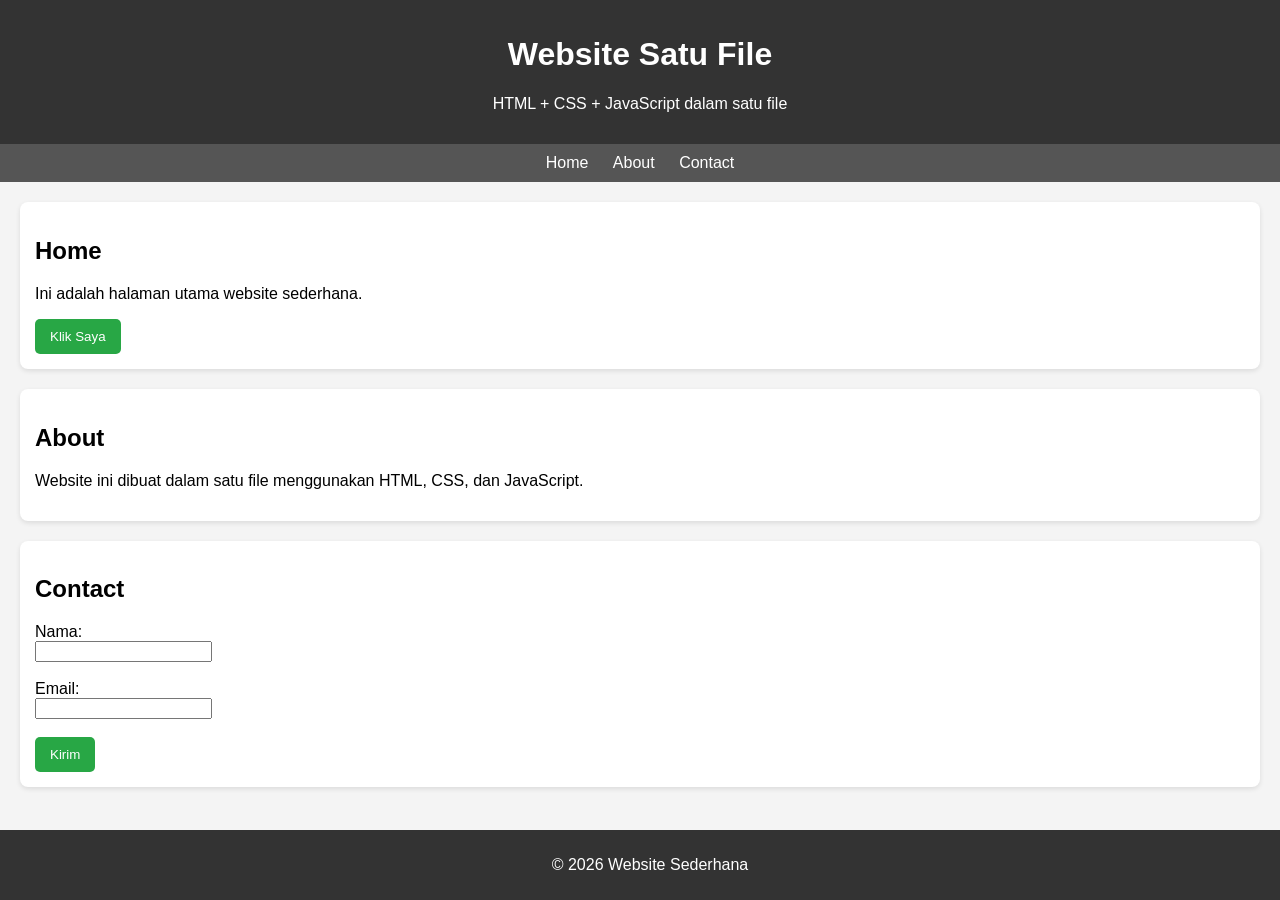
<file: pertemuan1.html>
<!DOCTYPE html> <!-- Penanda bahwa file ini adalah file HTML 5 -->
<html lang="id"> <!-- Pengaturan Bahasa (ID = Indonesia) -->
<head> <!-- Metaddata untuk halaman -->
    <meta charset="UTF-8"> <!-- Pengaturan Karakter -->
    <meta name="viewport" content="width=device-width, initial-scale=1.0"> <!-- Responsif -->
    <title>Website Sederhana</title> <!-- Judul website yang akan ditampilkan pada tab browser -->
    <style> /* Internal CSS */
    /* Mengatur css/gaya pada bagian body */
    body { 
        font-family: Arial, sans-serif;
        margin: 0;
        background: #f4f4f4;
    }
    /* Mengatur css/gaya pada bagian header */
    header {
        background: #333;
        color: white;
        padding: 15px;
        text-align: center;
    }
    /* Mengatur css/gaya pada bagian navigasi */
    nav {
        background: #555;
        padding: 10px;
        text-align: center;
    }
    /* Mengatur css/gaya pada bagian listnavigasi*/
    nav a {
        color: white;
        margin: 0 10px;
        text-decoration: none;
    }
    /* Mengatur css/gaya pada bagian navigasi saat mouse diarahkan di atas list navigasi */
    nav a:hover { 
        text-decoration: underline;
    }
    /* Mengatur css/gaya pada bagian utama */
    main {
        padding: 20px;
    }
    /* Mengatur css/gaya pada bagian section */ 
    section {
        margin-bottom: 20px;
        background: white;
        padding: 15px;
        border-radius: 8px;
        box-shadow: 0 2px 5px rgba(0,0,0,0.1);
    }
    /* Mengatur css/gaya pada bagian footer */ 
    footer {
        background: #333;
        color: white;
        text-align: center;
        padding: 10px;
        position: fixed;
        bottom: 0;
        width: 100%;
    }
    /* Mengatur css/gaya pada bagian button */
    button {
        padding: 10px 15px;
        background: #28a745;
        color: white;
        border: none;
        border-radius: 5px;
        cursor: pointer;
    }
    </style>
</head> <!-- Penutup tag head -->
<body> <!-- Tempat konten atau isi halaman -->

<!-- Header untuk menampilkan judul pada tampilan awal halaman -->
<header>
    <h1>Website Satu File</h1>
    <p>HTML + CSS + JavaScript dalam satu file</p>
</header>

<!-- Navigasi untuk menu home, about, dan contact pada tampilan awal halaman -->
<nav>
    <a href="#home">Home</a>
    <a href="#about">About</a>
    <a href="#contact">Contact</a>
</nav>

<!-- Konten utama (Home) untuk menampilkan konten halaman utama -->
<main>
    <section id="home">
        <h2>Home</h2>
        <p>Ini adalah halaman utama website sederhana.</p>
        <button onclick="tampilkanPesan()">Klik Saya</button>
    </section>

<!-- Konten About untuk menampilkan informasi tentang website-->
    <section id="about">
        <h2>About</h2>
        <p>Website ini dibuat dalam satu file menggunakan HTML, CSS, dan JavaScript.</p>
    </section>

<!-- Konten Contact untuk menampilkan formulir kontak -->
    <section id="contact">
        <h2>Contact</h2>
        <form onsubmit="kirimForm(event)">
        <label>Nama:</label><br>
        <input type="text" id="nama" required><br><br>

        <label>Email:</label><br>
        <input type="email" required><br><br>

        <button type="submit">Kirim</button>
        </form>
    </section>
</main>

<!-- Footer untuk menampilakan informasi hak cipta-->
<footer>
    <p>&copy; 2026 Website Sederhana</p>
</footer>

<!-- Script Javascript untuk menjalankan fungsi interaktif pada website -->
<script>
    // Fungsi untuk menampilkan pesan saat tombol diklik
    function tampilkanPesan() {
        alert("Halo! Ini JavaScript dalam satu file.");
    }

    // Fungsi untuk menangani pengiriman form
    function kirimForm(event) {
        event.preventDefault();
        const nama = document.getElementById("nama").value;
        alert("Terima kasih, " + nama + "! Pesan Anda terkirim.");
    }
</script> <!-- Penutup script javascript -->

</body> <!-- Penutup tag body -->
</html> <!-- Penutup tag html -->
</file>
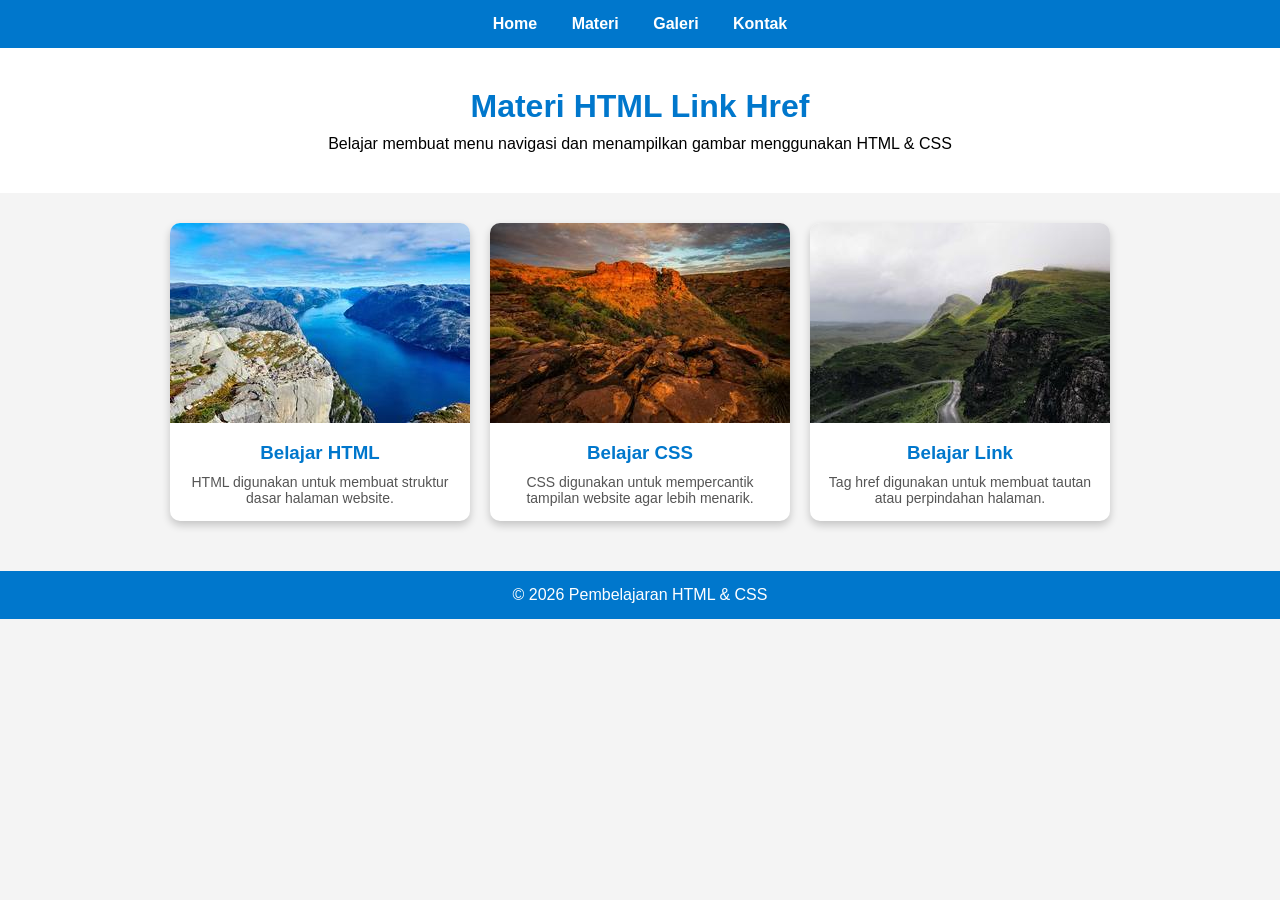
<file: Pertemuan 2/img.html>
<!DOCTYPE html>
<html lang="id">
<head>
    <meta charset="UTF-8" />
    <meta name="viewport" content="width=device-width, initial-scale=1.0"/>
    <title>Materi Link Href</title>
    <style>
        /* untuk mengatur gaya semua elemen */
        *{
            margin: 0; 
            padding: 0;
            box-sizing: border-box;
            font-family: Arial, Helvetica, sans-serif;
        }
        /* untuk mengatur gaya yang ada di dalam body */
        body{
            background-color: #f4f4f4;
        }
        /* untuk mengatur gaya navbar (navigasi/menu) */
        nav{
            background-color: #0077cc;
            padding: 15px;
            text-align: center;
        }
        /* untuk mengatur gaya tautan dalam navbar (tag <a>) */
        nav a{
            color: white;
            text-decoration: none;
            margin: 0 15px;
            font-weight: bold;
            transition: 0.3s;
            cursor: pointer;
        }
        /* untuk mengatur gaya tautan dalam navbar saat dihover (kondisi ketika cursor diarahkan ke tautan) */
        nav a:hover{
            color: yellow;
        }
        /* untuk mengatur gaya header atau judul pada halaman awal (hero)  */
        .header{
            text-align: center;
            padding: 40px 20px;
            background-color: white;
        }
        /* untuk mengatur gaya heading dalam header */
        .header h1{
            color: #0077cc;
            margin-bottom: 10px;
        }
        /* untuk mengatur gaya container semua gambar */
        .container{
            display: flex;
            justify-content: center;
            gap: 20px;
            flex-wrap: wrap;
            padding: 30px;
        }
        /* untuk mengatur gaya kartu gambar */
        .card{
            background-color: white;
            width: 300px;
            border-radius: 10px;
            overflow: hidden;
            box-shadow: 0 4px 8px rgba(0,0,0,0.2);
            transition: 0.3s;
            cursor: pointer;
        }
        /* untuk mengatur gaya kartu gambar saat dihover (kondisi ketika cursor diarahkan ke tautan) */
        .card:hover{
            transform: translateY(-5px);
        }
        /* untuk mengatur gaya gambar (img) pada kartu */
        .card img{
            width: 100%;
            height: 200px;
            object-fit: cover;
        }
        /* untuk mengatur gaya konten dalam kartu */
        .card-content{
            padding: 15px;
            text-align: center;
        }
        /* untuk mengatur gaya heading dalam kartu */
        .card-content h3{
            margin-bottom: 10px;
            color: #0077cc;
        }
        /* untuk mengatur gaya paragraf dalam kartu */
        .card-content p{
            font-size: 14px;
            color: #555;
        }
        /* untuk mengatur gaya footer (hak cipta) */
        footer{
            text-align: center;
            padding: 15px;
            background-color: #0077cc;
            color: white;
            margin-top: 20px;
        }
    </style>
</head>
<body>
    <!-- untuk menampilkan menu navigasi -->
    <nav>
        <a href="#">Home</a>
        <a href="#">Materi</a>
        <a href="#">Galeri</a>
        <a href="#">Kontak</a>
    </nav>

    <!-- untuk menampilkan header -->
    <div class="header">
        <h1>Materi HTML Link Href</h1>
        <p>Belajar membuat menu navigasi dan menampilkan gambar menggunakan HTML & CSS</p>
    </div>

    <!-- untuk menampilkan container gambar -->
    <div class="container">
    <!-- untuk menampilkan kartu gambar ke-1 -->
    <div class="card">
        <img src="1015-300x200.jpg" alt="Gambar 1">
        <div class="card-content">
            <h3>Belajar HTML</h3>
            <p>HTML digunakan untuk membuat struktur dasar halaman website.</p>
        </div>
    </div>
    <!-- untuk menampilkan kartu gambar ke-2 -->
    <div class="card">
        <img src="1016-300x200.jpg" alt="Gambar 2">
        <div class="card-content">
            <h3>Belajar CSS</h3>
            <p>CSS digunakan untuk mempercantik tampilan website agar lebih menarik.</p>
        </div>
    </div>
    <!-- untuk menampilkan kartu gambar ke-3 -->
    <div class="card">
        <img src="1018-300x200.jpg" alt="Gambar 3">
        <div class="card-content">
            <h3>Belajar Link</h3>
            <p>Tag href digunakan untuk membuat tautan atau perpindahan halaman.</p>
        </div>
        </div>
    </div>

    <!-- untuk menampilkan footer (hak cipta) -->
    <footer>
        <p>© 2026 Pembelajaran HTML & CSS</p>
    </footer>
</body>
</html>
</file>
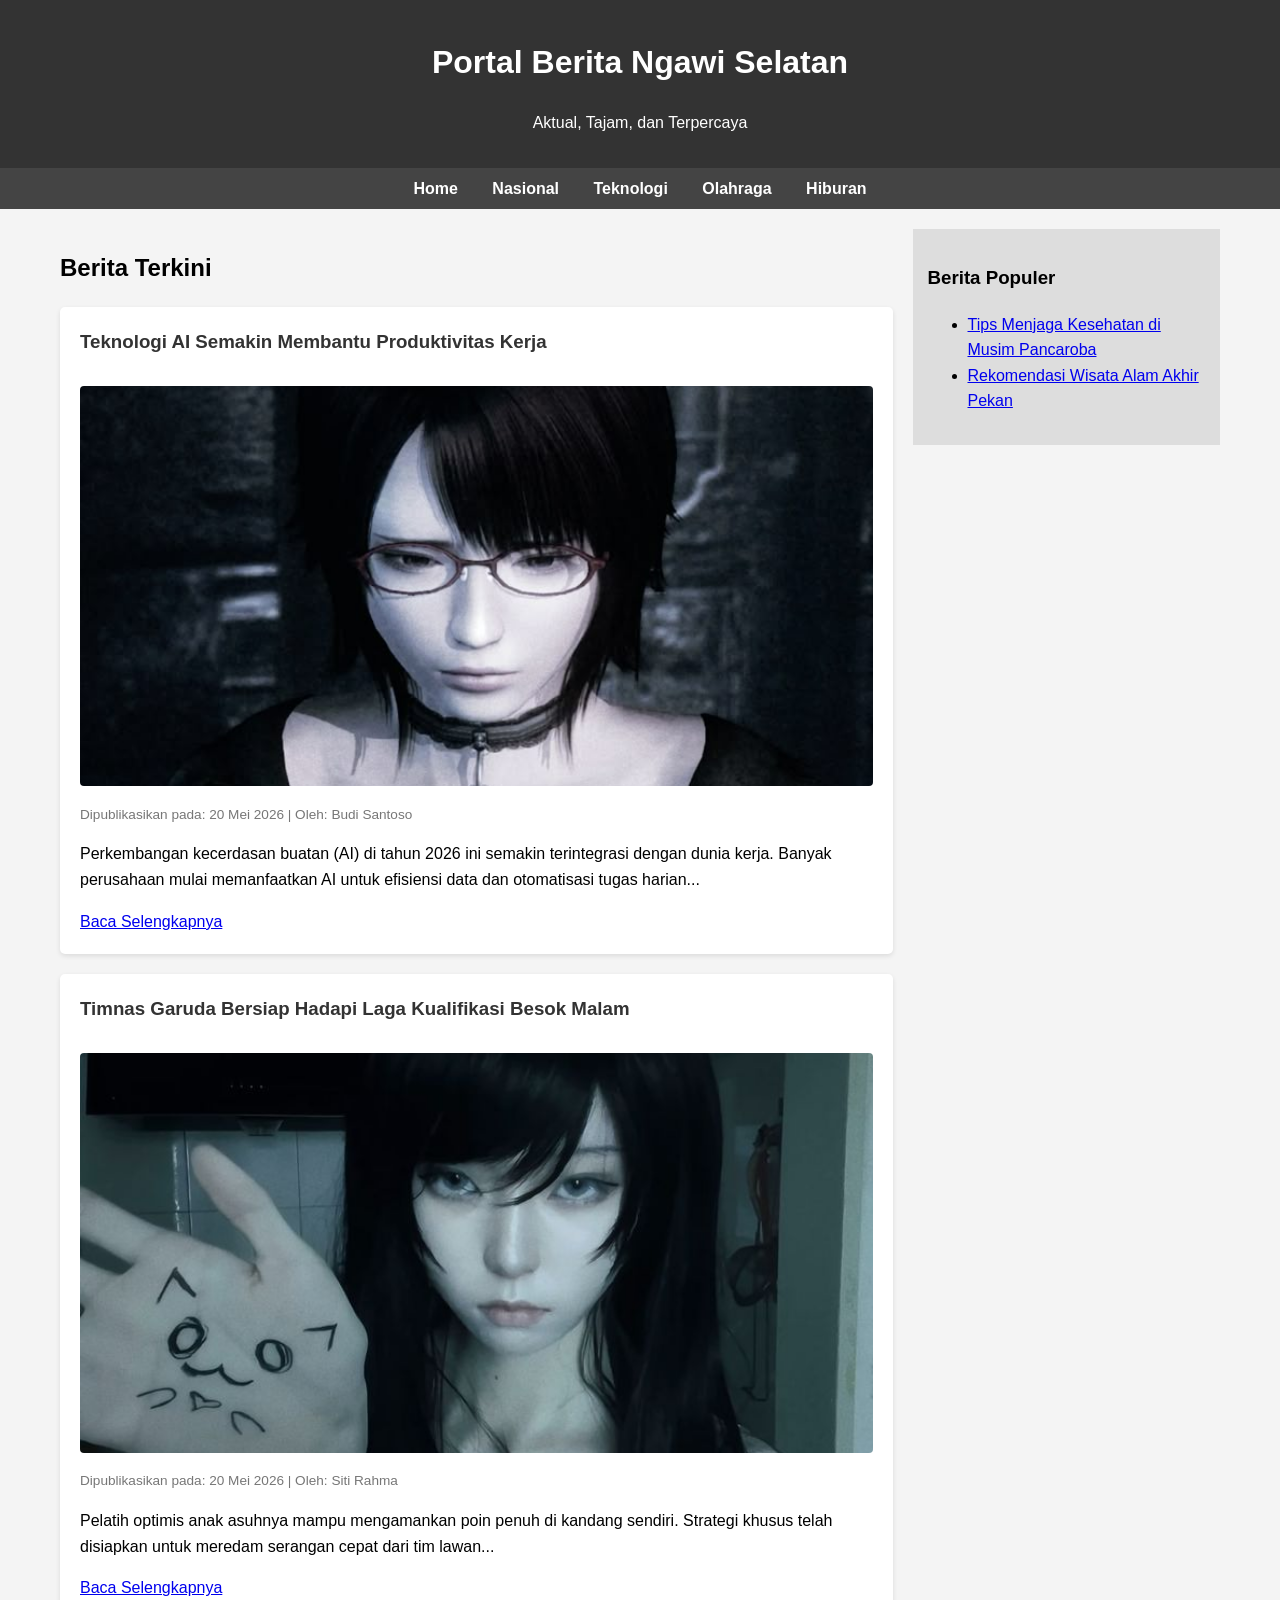
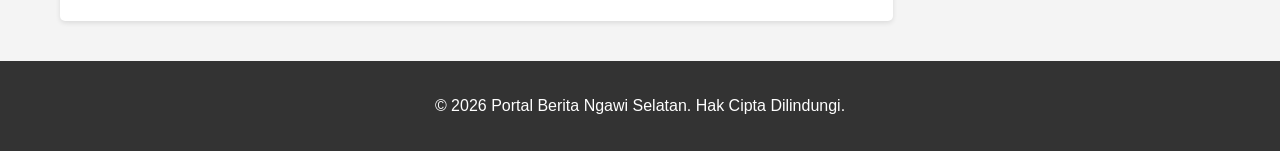
<file: Pertemuan 5/Pertemuan 5.html>
<!DOCTYPE html>
<html lang="id">
<head>
    <meta charset="UTF-8">
    <meta name="viewport" content="width=device-width, initial-scale=1.0">
    <title>Portal Berita Ngawi Selatan</title>
    <style>
        /* untuk mengatur semua elemen */
        * { 
            box-sizing: border-box;
        }
        /* untuk mengatur body */
        body { 
            font-family: Arial, sans-serif; 
            line-height: 1.6; 
            margin: 0; 
            padding: 0; 
            background-color: #f4f4f4; 
        }
        /* untuk mengatur header */
        header {
            background: #333; 
            color: #fff; 
            padding: 1rem; 
            text-align: center; 
        }
        /* untuk mengatur navigasi */
        nav { 
            background: #444; 
            padding: 0.5rem; 
            text-align: center; 
        }
        /* untuk mengatur tautan dalam navigasi */
        nav a { 
            color: #fff; 
            margin: 0 15px; 
            text-decoration: none; 
            font-weight: bold; 
        }
        nav a:hover { 
            text-decoration: underline; 
        }
        /* untuk mengatur bagian utama konten */
        main { 
            display: flex; 
            flex-wrap: wrap; 
            padding: 20px; 
            max-width: 1200px; 
            margin: auto; 
            gap: 20px; 
        }
        
        section { 
            flex: 3; 
            min-width: 300px; 
        }
        /* untuk mengatur bagian sidebar/menu samping */
        aside { 
            flex: 1; 
            min-width: 250px; 
            background: #ddd; 
            padding: 15px; 
            height: fit-content; 
        }
        /* untuk mengatur bagian artikel/berita (card) */
        article { 
            background: #fff; 
            padding: 20px;
            margin-bottom: 20px; 
            border-radius: 5px; 
            box-shadow: 0 2px 5px rgba(0,0,0,0.1); 
        }
        /* untuk mengatur judul dalam artikel */
        article h3 { 
            margin-top: 0; 
            color: #333; 
        }
        article img {
            width: 100%;
            height: 400px;
            object-fit: cover;
            object-position: center;
            margin: 10px 0;
            border-radius: 4px;
        }
        /* untuk mengatur metadata berita */
        .meta-berita { 
            font-size: 0.85rem; 
            color: #777; 
            margin-bottom: 10px; 
        }
        /* untuk mengatur */
        footer { 
            background: #333; 
            color: #fff; 
            text-align: center; 
            padding: 1rem; 
            position: relative; 
            bottom: 0; 
            width: 100%; 
        }
    </style>
</head>
<body>
    <!-- Bagian Header/Judul -->
    <header>
        <h1>Portal Berita Ngawi Selatan</h1>
        <p>Aktual, Tajam, dan Terpercaya</p>
    </header>

    <!-- Bagian Navigasi/Menu -->
    <nav>
        <a href="#home">Home</a>
        <a href="#nasional">Nasional</a>
        <a href="#teknologi">Teknologi</a>
        <a href="#olahraga">Olahraga</a>
        <a href="#hiburan">Hiburan</a>
    </nav>

    <!-- Bagian Utama Konten/Isi -->
    <main>
        <!-- Container/Tempat Penampungan Konten -->
        <section id="berita-terbaru">
            <h2>Berita Terkini</h2>
            <!-- Artikel Berita ke-1 (card1) -->
            <article>
                <h3>Teknologi AI Semakin Membantu Produktivitas Kerja</h3>
                <img src="/Pertemuan 5/girl1.jpg" alt="img1">
                <div class="meta-berita">Dipublikasikan pada: 20 Mei 2026 | Oleh: Budi Santoso</div>
                <p>Perkembangan kecerdasan buatan (AI) di tahun 2026 ini semakin terintegrasi dengan dunia kerja. Banyak perusahaan mulai memanfaatkan AI untuk efisiensi data dan otomatisasi tugas harian...</p>
                <a href="#selengkapnya1">Baca Selengkapnya</a>
            </article>
            
            <!-- Artikel Berita ke-2 (card2) -->
            <article>
                <h3>Timnas Garuda Bersiap Hadapi Laga Kualifikasi Besok Malam</h3>
                <img src="/Pertemuan 5/girl2.jpg" alt="img2">
                <div class="meta-berita">Dipublikasikan pada: 20 Mei 2026 | Oleh: Siti Rahma</div>
                <p>Pelatih optimis anak asuhnya mampu mengamankan poin penuh di kandang sendiri. Strategi khusus telah disiapkan untuk meredam serangan cepat dari tim lawan...</p>
                <a href="#selengkapnya2">Baca Selengkapnya</a>
            </article>
        </section>

        <!-- Bagian Sidebar/Menu Samping -->
        <aside>
            <h3>Berita Populer</h3>
            <ul>
                <li><a href="#">Tips Menjaga Kesehatan di Musim Pancaroba</a></li>
                <li><a href="#">Rekomendasi Wisata Alam Akhir Pekan</a></li>
            </ul>
        </aside>
    </main>

    <!-- Bagian Footer/Kaki -->
    <footer>
        <p>&copy; 2026 Portal Berita Ngawi Selatan. Hak Cipta Dilindungi.</p>
    </footer>

</body>
</html>
</file>
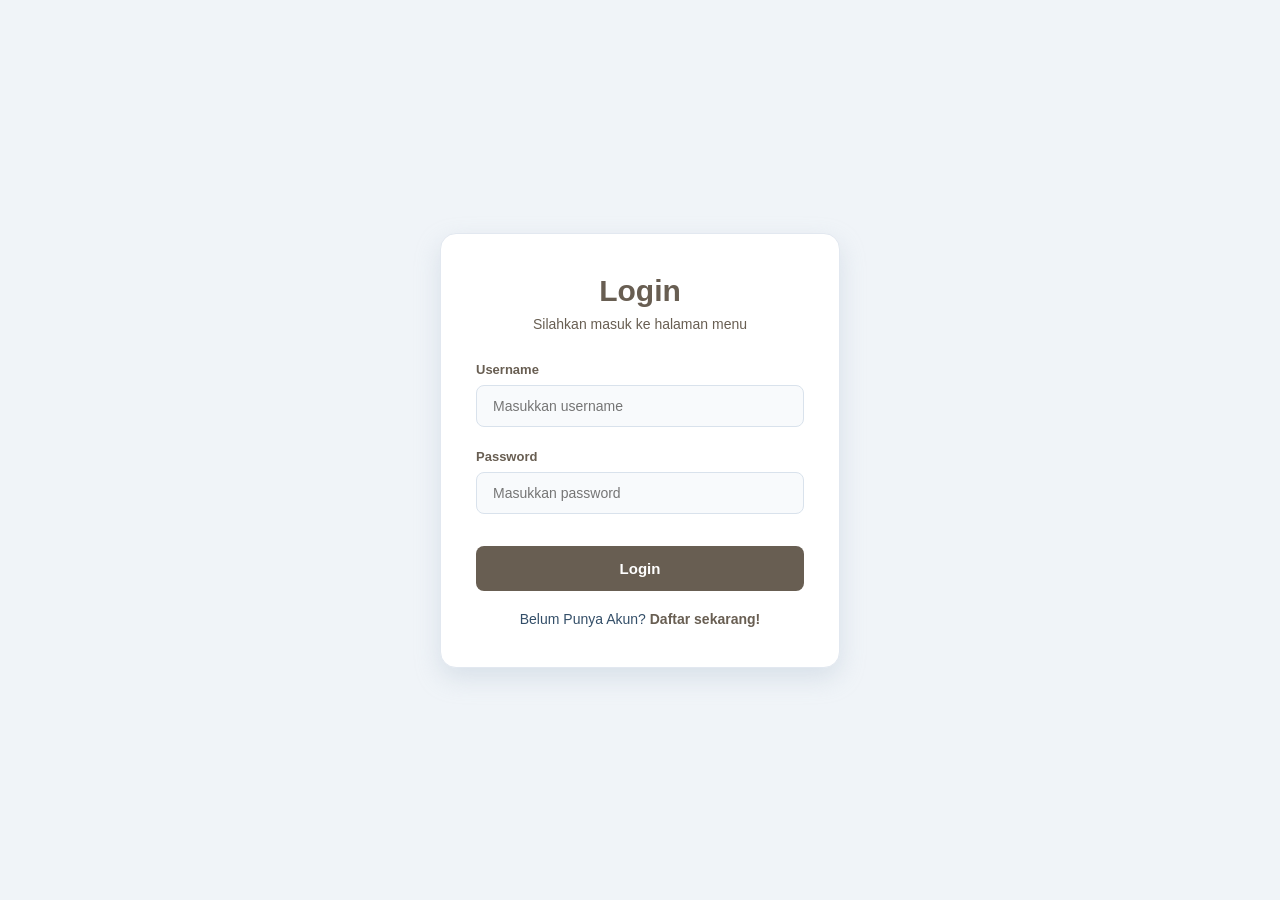
<file: uprak_menu/login.html>
<!DOCTYPE html>
<html lang="en">
<head>
    <meta charset="UTF-8">
    <meta name="viewport" content="width=device-width, initial-scale=1.0">
    <title>Document</title>
        <style>
        * { 
            box-sizing: border-box; 
            font-family: 'Segoe UI', Tahoma, Geneva, Verdana, sans-serif; 
            margin: 0; 
            padding: 0; 
        }
        body { 
            background: #f0f4f8;
            display: flex;
            justify-content: center; 
            align-items: center; 
            height: 100vh;
            color: #334e68; 
        }
        .login-card { 
            background: #ffffff; 
            width: 100%; 
            max-width: 400px; 
            padding: 40px 35px; 
            border-radius: 16px; 
            box-shadow: 0 10px 25px rgba(180, 195, 210, 0.4); 
            border: 1px solid #e2e8f0; 
        }
        .login-header { 
            text-align: center; 
            margin-bottom: 30px; 
        }
        .login-header h1 { 
            font-size: 30px;
            color: #685e52; 
            font-weight: 700; 
            margin-bottom: 8px;
        }
        .login-header p { 
            font-size: 14px; 
            color: #685e52; 
        }
        .form-group { 
            margin-bottom: 22px; 
        }
        .form-group label { 
            display: block; 
            font-size: 13px; 
            color: #685e52; 
            font-weight: 600; 
            margin-bottom: 8px; 
        }
        .form-control { 
            width: 100%; 
            padding: 12px 16px; 
            background: #f8fafc; 
            border: 1px solid #d9e2ec; 
            color: #685e52; 
            font-size: 14px; 
            border-radius: 8px; 
            transition: all 0.2s ease; 
            outline: none; 
        }
        .form-control:focus { 
            background: #ffffff; 
            border-color: #685e52; 
            box-shadow: 0 0 0 3px rgba(159, 179, 200, 0.2); 
        }
        .btn-submit { 
            display: inline-flex;
            justify-content: center;
            width: 100%; 
            padding: 14px; 
            background: #685e52;
            color: white; 
            border: none; 
            font-size: 15px; 
            font-weight: 600; 
            border-radius: 8px; 
            cursor: pointer;
            text-decoration: none;
            margin-top: 10px;
            transition: all 0.2s ease; 
        }
        .btn-submit:hover { 
            background: #3b332a;
        }
        .register-link {
            font-size: 14px;
            text-align: center;
            margin-top: 20px;
        }
        .register-link a {
            color: #685e52;
            text-decoration: none;
            font-weight: 600;
            transition: all 0.2s ease;
        }
        .register-link a:hover {
            text-decoration:underline;
        }
    </style>
</head>
<body>
    <div class="login-card">
        <div class="login-header">
            <h1>Login</h1>
            <p>Silahkan masuk ke halaman menu</p>
        </div>
        <form>
            <div class="form-group">
                <label>Username</label>
                <input type="text" name="txt_usr" class="form-control" placeholder="Masukkan username" required />
            </div>
            <div class="form-group">
                <label>Password</label>
                <input type="password" name="txt_pass" class="form-control" placeholder="Masukkan password" required />
            </div>
            <a href="index.html" class="btn-submit">Login</a>
            <div class="register-link">
                <p>Belum Punya Akun? <a href="regis.html">Daftar sekarang!</a></p>
            </div>
        </form>
    </div>
</body>
</html>
</file>
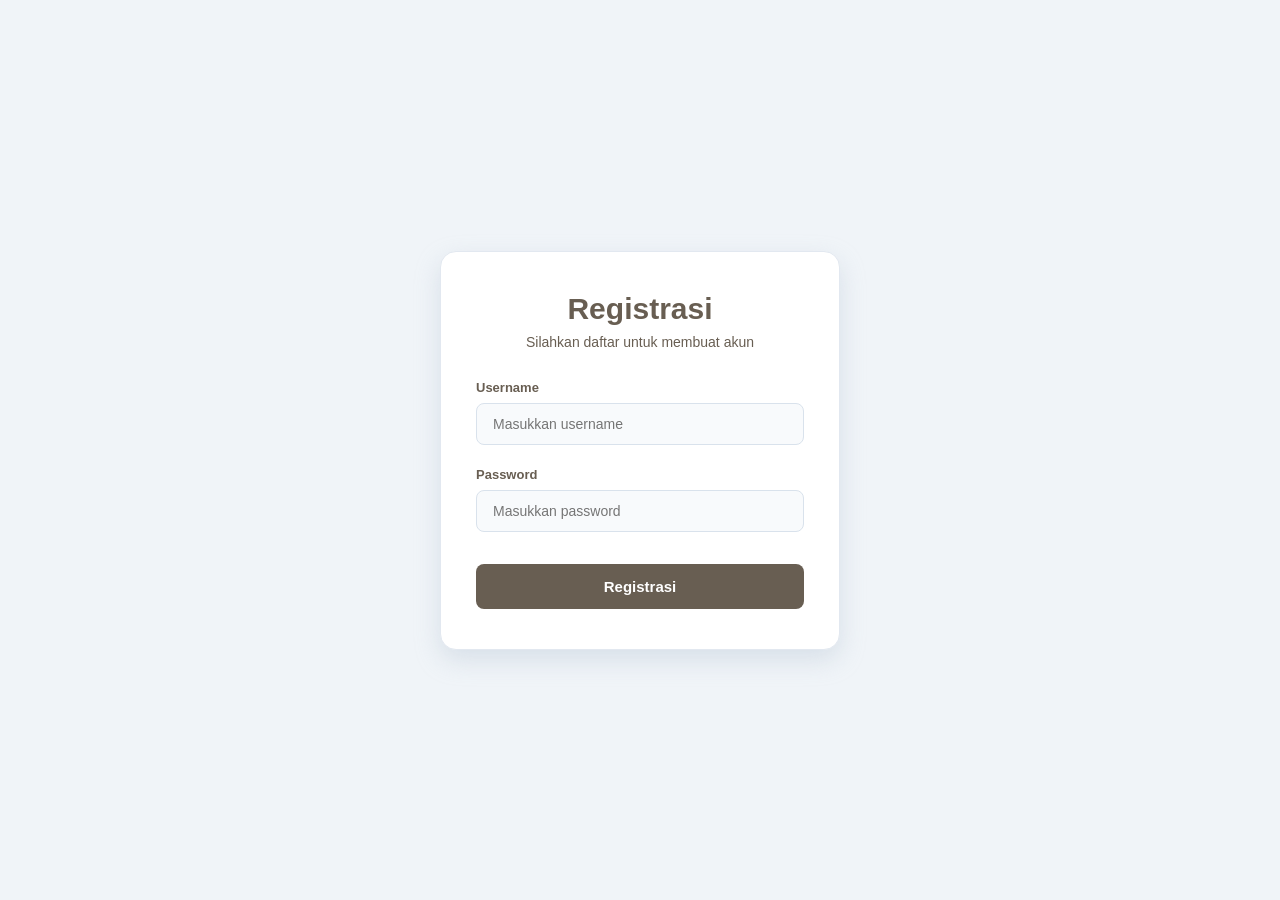
<file: uprak_menu/regis.html>
<!DOCTYPE html>
<html lang="en">
<head>
    <meta charset="UTF-8">
    <meta name="viewport" content="width=device-width, initial-scale=1.0">
    <title>Document</title>
        <style>
        * { 
            box-sizing: border-box; 
            font-family: 'Segoe UI', Tahoma, Geneva, Verdana, sans-serif; 
            margin: 0; 
            padding: 0; 
        }
        body { 
            background: #f0f4f8;
            display: flex;
            justify-content: center; 
            align-items: center; 
            height: 100vh;
            color: #334e68; 
        }
        .login-card { 
            background: #ffffff; 
            width: 100%; 
            max-width: 400px; 
            padding: 40px 35px; 
            border-radius: 16px; 
            box-shadow: 0 10px 25px rgba(180, 195, 210, 0.4); 
            border: 1px solid #e2e8f0; 
        }
        .login-header { 
            text-align: center; 
            margin-bottom: 30px; 
        }
        .login-header h1 { 
            font-size: 30px;
            color: #685e52; 
            font-weight: 700; 
            margin-bottom: 8px;
        }
        .login-header p { 
            font-size: 14px; 
            color: #685e52; 
        }
        .form-group { 
            margin-bottom: 22px; 
        }
        .form-group label { 
            display: block; 
            font-size: 13px; 
            color: #685e52; 
            font-weight: 600; 
            margin-bottom: 8px; 
        }
        .form-control { 
            width: 100%; 
            padding: 12px 16px; 
            background: #f8fafc; 
            border: 1px solid #d9e2ec; 
            color: #685e52; 
            font-size: 14px; 
            border-radius: 8px; 
            transition: all 0.2s ease; 
            outline: none; 
        }
        .form-control:focus { 
            background: #ffffff; 
            border-color: #685e52; 
            box-shadow: 0 0 0 3px rgba(159, 179, 200, 0.2); 
        }
        .btn-submit { 
            display: inline-flex;
            justify-content: center;
            width: 100%; 
            padding: 14px; 
            background: #685e52;
            color: white; 
            border: none; 
            font-size: 15px; 
            font-weight: 600; 
            border-radius: 8px; 
            cursor: pointer;
            text-decoration: none;
            margin-top: 10px;
            transition: all 0.2s ease; 
        }
        .btn-submit:hover { 
            background: #3b332a;
        }
        .register-link {
            font-size: 14px;
            text-align: center;
            margin-top: 20px;
        }
    </style>
</head>
<body>
    <div class="login-card">
        <div class="login-header">
            <h1>Registrasi</h1>
            <p>Silahkan daftar untuk membuat akun</p>
        </div>
        <form>
            <div class="form-group">
                <label>Username</label>
                <input type="text" name="txt_usr" class="form-control" placeholder="Masukkan username" required />
            </div>
            <div class="form-group">
                <label>Password</label>
                <input type="password" name="txt_pass" class="form-control" placeholder="Masukkan password" required />
            </div>
            <a href="login.html" class="btn-submit">Registrasi</a>
        </form>
    </div>
</body>
</html>
</file>
